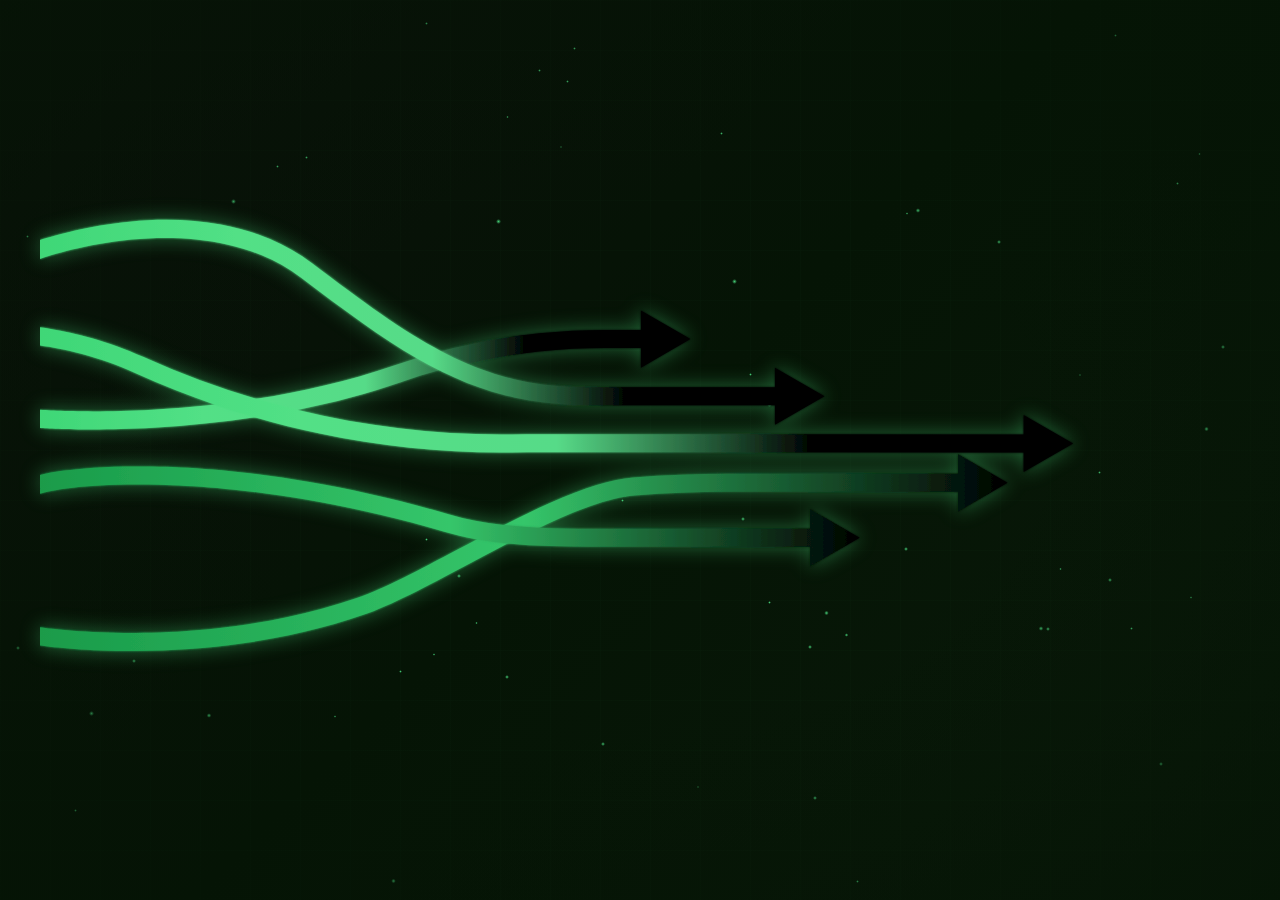
<file: animation-fleches.html>
<!DOCTYPE html>
<html lang="fr">
<head>
    <meta charset="UTF-8">
    <meta name="viewport" content="width=device-width, initial-scale=1.0">
    <title>Animation Flèches Vertes - Flux</title>
    <style>
        * {
            margin: 0;
            padding: 0;
            box-sizing: border-box;
        }

        html, body {
            height: 100%;
            overflow: hidden;
        }

        body {
            background: linear-gradient(135deg, #0a0f0a 0%, #051405 50%, #0a1a0a 100%);
            font-family: Arial, sans-serif;
        }

        /* Conteneur principal */
        .container {
            position: relative;
            width: 100%;
            height: 100vh;
            display: flex;
            align-items: center;
            justify-content: center;
            padding: 20px;
        }

        /* Grille subtile */
        .grid {
            position: absolute;
            inset: 0;
            pointer-events: none;
            opacity: 0.05;
            background-image: 
                linear-gradient(rgba(74, 222, 128, 0.3) 1px, transparent 1px),
                linear-gradient(90deg, rgba(74, 222, 128, 0.3) 1px, transparent 1px);
            background-size: 50px 50px;
        }

        /* Conteneur des particules */
        .particles-container {
            position: absolute;
            inset: 0;
            pointer-events: none;
            overflow: hidden;
        }

        /* Style des particules */
        .particle {
            position: absolute;
            border-radius: 50%;
            background: radial-gradient(circle, rgba(74, 222, 128, 0.9) 0%, rgba(74, 222, 128, 0) 70%);
            pointer-events: none;
            animation: particleMove linear infinite;
        }

        @keyframes particleMove {
            0% {
                transform: translateX(-100px) translateY(0);
                opacity: 0;
            }
            10% {
                opacity: 1;
            }
            90% {
                opacity: 1;
            }
            100% {
                transform: translateX(calc(100vw + 100px)) translateY(var(--drift));
                opacity: 0;
            }
        }

        /* Conteneur SVG */
        .svg-container {
            position: relative;
            z-index: 10;
            width: 100%;
            max-width: 1200px;
            filter: drop-shadow(0 0 10px rgba(74, 222, 128, 0.4));
            animation: pulseGlow 3s ease-in-out infinite;
        }

        @keyframes pulseGlow {
            0%, 100% {
                filter: drop-shadow(0 0 5px rgba(74, 222, 128, 0.3));
            }
            50% {
                filter: drop-shadow(0 0 20px rgba(74, 222, 128, 0.7));
            }
        }

        svg {
            width: 100%;
            height: auto;
            display: block;
        }

        /* Vignette */
        .vignette {
            position: absolute;
            inset: 0;
            pointer-events: none;
            background: radial-gradient(ellipse at center, transparent 40%, rgba(5, 20, 5, 0.8) 100%);
        }
    </style>
</head>
<body>
    <div class="container">
        <!-- Grille subtile -->
        <div class="grid"></div>
        
        <!-- Particules -->
        <div class="particles-container" id="particles"></div>
        
        <!-- SVG des flèches -->
        <div class="svg-container">
            <svg viewBox="0 0 4000 2000" preserveAspectRatio="xMidYMid meet">
                <defs>
                    <!-- Dégradé animé principal -->
                    <linearGradient id="flowGradient" x1="0%" y1="0%" x2="100%" y2="0%">
                        <stop offset="0%">
                            <animate attributeName="stop-color" 
                                values="#14532d;#22c55e;#4ade80;#22c55e;#14532d" 
                                dur="2s" repeatCount="indefinite"/>
                        </stop>
                        <stop offset="25%">
                            <animate attributeName="stop-color" 
                                values="#166534;#4ade80;#86efac;#4ade80;#166534" 
                                dur="2s" repeatCount="indefinite" begin="0.3s"/>
                        </stop>
                        <stop offset="50%">
                            <animate attributeName="stop-color" 
                                values="#22c55e;#86efac;#bbf7d0;#86efac;#22c55e" 
                                dur="2s" repeatCount="indefinite" begin="0.6s"/>
                        </stop>
                        <stop offset="75%">
                            <animate attributeName="stop-color" 
                                values="#166534;#4ade80;#86efac;#4ade80;#166534" 
                                dur="2s" repeatCount="indefinite" begin="0.9s"/>
                        </stop>
                        <stop offset="100%">
                            <animate attributeName="stop-color" 
                                values="#14532d;#22c55e;#4ade80;#22c55e;#14532d" 
                                dur="2s" repeatCount="indefinite" begin="1.2s"/>
                        </stop>
                    </linearGradient>

                    <!-- Dégradé secondaire -->
                    <linearGradient id="flowGradient2" x1="0%" y1="0%" x2="100%" y2="0%">
                        <stop offset="0%">
                            <animate attributeName="stop-color" 
                                values="#052e16;#15803d;#22c55e;#15803d;#052e16" 
                                dur="2.5s" repeatCount="indefinite"/>
                        </stop>
                        <stop offset="50%">
                            <animate attributeName="stop-color" 
                                values="#16a34a;#4ade80;#86efac;#4ade80;#16a34a" 
                                dur="2.5s" repeatCount="indefinite" begin="0.5s"/>
                        </stop>
                        <stop offset="100%">
                            <animate attributeName="stop-color" 
                                values="#052e16;#15803d;#22c55e;#15803d;#052e16" 
                                dur="2.5s" repeatCount="indefinite" begin="1s"/>
                        </stop>
                    </linearGradient>

                    <!-- Filtre de lueur -->
                    <filter id="glow">
                        <feGaussianBlur stdDeviation="3" result="coloredBlur"/>
                        <feMerge>
                            <feMergeNode in="coloredBlur"/>
                            <feMergeNode in="SourceGraphic"/>
                        </feMerge>
                    </filter>
                </defs>

                <!-- Flèche 1 - Haut -->
                <path fill="url(#flowGradient)" filter="url(#glow)" 
                    d="M2003.13,725.47v-65.43h-118.92c-156.22,0-310.74,17.22-461.64,51.35
                    c-30.87,6.98-61.58,14.67-92.13,23.07c-42.96,11.79-85.59,24.99-127.84,39.57c-107.31,37.04-222.94,67.98-344.83,92.3
                    c-30.31,6.06-61.02,11.7-92.08,16.93c-16.27,2.74-32.65,5.36-49.12,7.88c-109.55,16.7-223.26,28.36-338.74,34.72
                    c-76.61,4.22-144.78,5.63-201.68,5.63c-92.54,0-155.28-3.73-176.15-5.18v-60.16c21.04,1.52,168.81,11.19,375.62-0.26
                    c60.77-3.36,130.47-8.81,206.2-17.48c44.5-5.1,91.09-11.3,139.16-18.85c145.82-22.9,305.34-58.16,462.04-112.24
                    c24-8.28,48.11-16.13,72.34-23.54c27.08-8.29,54.3-16.03,81.64-23.21c178.05-46.85,361.47-70.53,547.21-70.53h118.92v-65.09
                    l165,95.26L2003.13,725.47z"/>

                <!-- Flèche 2 -->
                <path fill="url(#flowGradient2)" filter="url(#glow)" 
                    d="M3060.17,1204.64v-65.26h-771.2c-97.55,0-200.9,4.11-307.19,12.22
                    c-85.08,6.49-197.83,50.64-316.44,107.28c-34.67,16.56-69.84,34.18-104.97,52.24c-47.82,24.58-95.55,49.97-141.83,74.59
                    c-127.96,68.07-248.82,132.36-340.35,163.76c-126.53,43.4-263.16,75.58-406.11,95.66c-114.19,16.04-232.66,24.44-352.13,24.97
                    c-4.04,0.01-8.06,0.02-12.04,0.02c-150.61,0-261.59-12.39-307.91-18.62v-60.61c39.15,5.48,158.68,19.99,321.08,19.2
                    c183.02-0.9,459.56-21.99,737.64-117.37c87.03-29.86,205.85-93.06,331.64-159.98c22.63-12.04,45.43-24.17,68.3-36.25
                    c30.09-15.88,60.31-31.67,90.43-47.04c50.75-25.89,101.24-50.6,150.43-72.55c116.31-51.9,207.15-79.74,277.7-85.12
                    c107.8-8.23,212.69-12.4,311.75-12.4h771.2v-65.26l165,95.26L3060.17,1204.64z"/>

                <!-- Flèche 3 - Centre -->
                <path fill="url(#flowGradient)" filter="url(#glow)" 
                    d="M3278.75,1073.72v-65.28l-1165.02-0.87h-441.76c-31.86,0-65.19,0.22-99.05,0.65
                    c-214.21,2.74-429.7-18.44-640.51-62.94c-71.89-15.17-143.35-33.08-214.14-53.65c-45.36-13.18-90.46-27.45-135.22-42.8
                    c-88.91-30.47-176.5-65.19-262.3-103.98C191.74,686.53,75.43,662.07,0,651.83v-60.6c12.31,1.58,25.72,3.51,40.12,5.9
                    c71.68,11.88,182.84,37.67,305.34,93.05c122.31,55.29,248.55,102.03,377.25,139.89c45.49,13.38,91.28,25.66,137.32,36.81
                    c233.94,56.67,474.16,84.39,712.13,81.35c34.11-0.44,67.69-0.66,99.81-0.66h441.78l1165,0.87V883.2l165,95.26L3278.75,1073.72z"/>

                <!-- Flèche 4 -->
                <path fill="url(#flowGradient2)" filter="url(#glow)" 
                    d="M2567.13,1387.67v-65.29c-226.45-0.13-446.22-0.17-653.77-0.13c-12.19,0-24.4,0.02-36.62,0.04
                    c-105,0.16-212.15,0.32-318.03-10.32c-2.78-0.27-5.56-0.56-8.34-0.85c-31.58-3.34-63.03-7.67-94.28-13.27
                    c-2.48-0.45-4.96-0.9-7.43-1.36c-33.94-6.31-67.62-14.15-100.92-23.9c-409.25-119.76-742.4-151.38-949.81-156.81
                    c-134.18-3.51-230.3,3.34-287.3,9.7c-62.03,6.93-95.68,15.1-110.63,20.14v-11.51c0.03-0.18,0.06-0.36,0.09-0.55
                    c0.42-2.81,0.38-5.66-0.09-8.43v-41.91c21.09-5.37,48.8-10.37,80.48-14.52c56.82-7.44,153.66-15.81,292.35-13.47
                    c215.83,3.65,563.09,34.33,991.76,159.78c56.77,16.61,115.21,27.42,174.5,34.44c2.72,0.32,5.44,0.64,8.16,0.94
                    c35.79,4.03,71.88,6.71,108.09,8.49c3.04,0.15,6.08,0.29,9.12,0.42c70.81,3.21,141.98,3.11,212.18,2.99
                    c12.26-0.02,24.49-0.04,36.71-0.04c207.54-0.04,427.32,0.01,653.78,0.13v-65.24l165,95.26L2567.13,1387.67z"/>

                <!-- Flèche 5 - Bas -->
                <path fill="url(#flowGradient)" filter="url(#glow)" 
                    d="M2449.91,916.24v-65.26h-617.7c-183.28,0-335.02-34.44-491.99-111.65c-2.68-1.32-5.35-2.65-8.03-3.99
                    c-24.97-12.5-49.95-26.04-75.09-40.55c-119.92-69.24-243.4-160.78-386.48-269.22C694.63,292.18,465.64,282.9,304.55,298.61
                    C152.88,313.4,31.87,352.27,0,363.21v-63.24c50.56-16.22,161.88-47.74,298.72-61.08c108.69-10.59,210.82-7.36,303.58,9.59
                    c117.19,21.43,219.66,64.92,304.57,129.27c166.85,126.46,300.22,224.77,431.79,293.69c28.53,14.96,56.96,28.52,85.64,40.69
                    c123.07,52.25,250.53,78.85,407.91,78.85h617.7v-65.26l165,95.26L2449.91,916.24z"/>
            </svg>
        </div>

        <!-- Vignette -->
        <div class="vignette"></div>
    </div>

    <script>
        // Génération des particules
        (function() {
            const particlesContainer = document.getElementById('particles');
            const particleCount = 60;

            for (let i = 0; i < particleCount; i++) {
                const particle = document.createElement('div');
                particle.className = 'particle';
                
                // Propriétés aléatoires
                const size = Math.random() * 3 + 2;
                const x = Math.random() * 100;
                const y = Math.random() * 100;
                const duration = Math.random() * 4 + 3;
                const delay = Math.random() * 5;
                const drift = (Math.random() - 0.5) * 100;
                
                particle.style.cssText = `
                    width: ${size}px;
                    height: ${size}px;
                    left: ${x}%;
                    top: ${y}%;
                    animation-duration: ${duration}s;
                    animation-delay: ${delay}s;
                    --drift: ${drift}px;
                `;
                
                particlesContainer.appendChild(particle);
            }
        })();
    </script>
</body>
</html>
</file>
